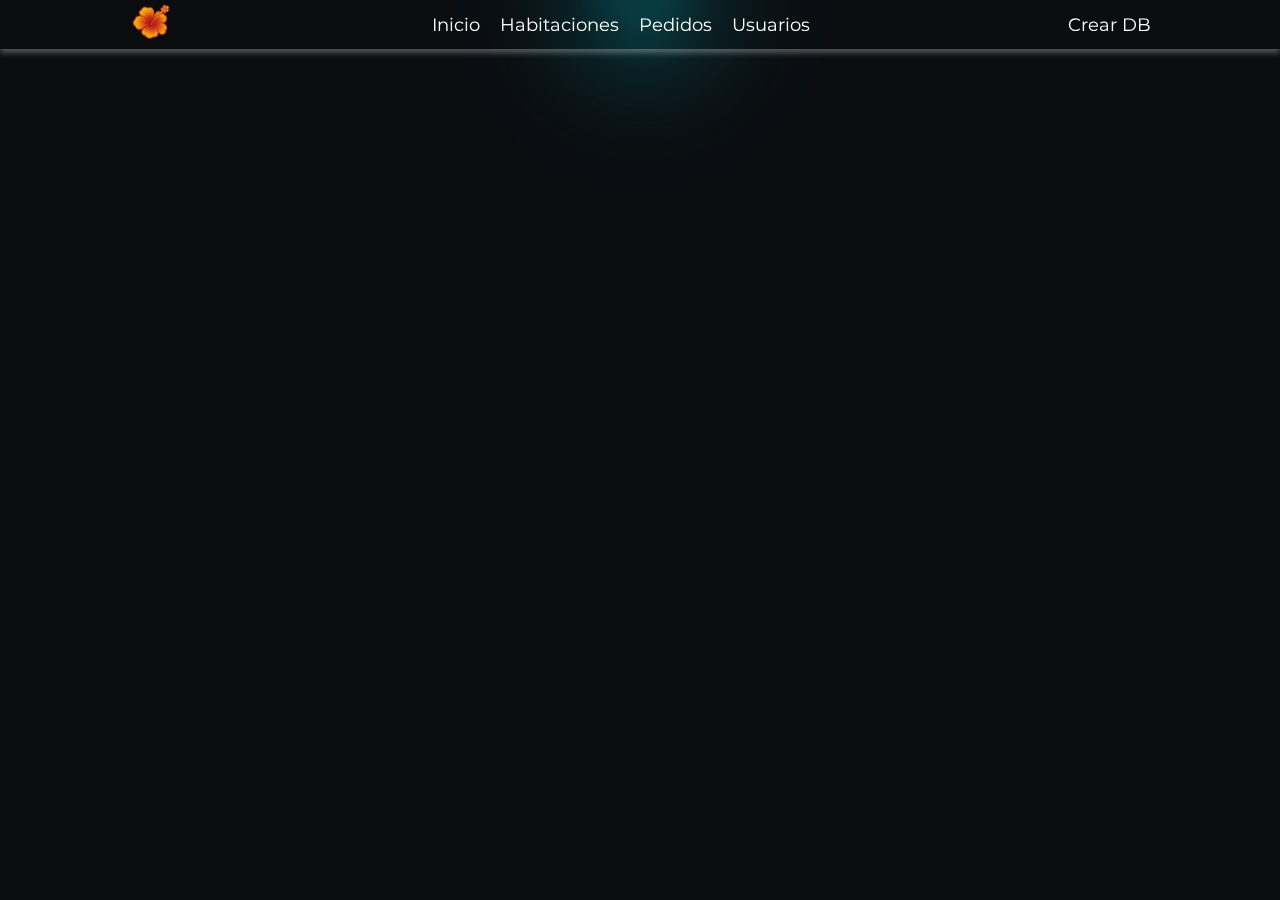
<file: admin/pages/habitaciones.html>
<!DOCTYPE html>
<html lang="en">
<head>
    <meta charset="UTF-8">
    <meta name="viewport" content="width=device-width, initial-scale=1.0">
    <link rel="preconnect" href="https://fonts.googleapis.com">
    <link rel="preconnect" href="https://fonts.gstatic.com" crossorigin>
    <link href="https://fonts.googleapis.com/css2?family=Montserrat:ital,wght@0,100..900;1,100..900&display=swap" rel="stylesheet">
    <title>Habitaciones</title>
    <style>
        body {
            margin: 0;
            width: 100%;
            height: 100vh;
            background-color: #0B0C10;
            color: white;
            font-family: "Montserrat";
        }
    </style>
</head>
<body>
    <header id="header"></header>


    <script type="text/javascript">
        fetch('../templates/header.html')
        .then(res => res.text())
        .then(data => {
            document.getElementById('header').innerHTML = data; 
            
            const a1 = document.querySelector(".hdr-a1");
            const a2 = document.querySelector(".hdr-a2");
            const a3 = document.querySelector(".hdr-a3");
            const a4 = document.querySelector(".hdr-a4");
            const light = document.querySelector(".bg-light");
            
            a1.addEventListener("mouseenter", () => {
                light.classList.add("active1");
            });
            a1.addEventListener("mouseleave", () => {
                light.classList.remove("active1")
            });
            
            a2.addEventListener("mouseenter", () => {
                light.classList.add("active2")
            });
            a2.addEventListener("mouseleave", () => {
                light.classList.remove("active2")
            });
            
            a3.addEventListener("mouseenter", () => {
                light.classList.add("active3")
            });
            a3.addEventListener("mouseleave", () => {
                light.classList.remove("active3")
            });
            
            a4.addEventListener("mouseenter", () => {
                light.classList.add("active4")
            });
            a4.addEventListener("mouseleave", () => {
                light.classList.remove("active4")
            });
        });
        
    </script>
</body>
</html>
</file>
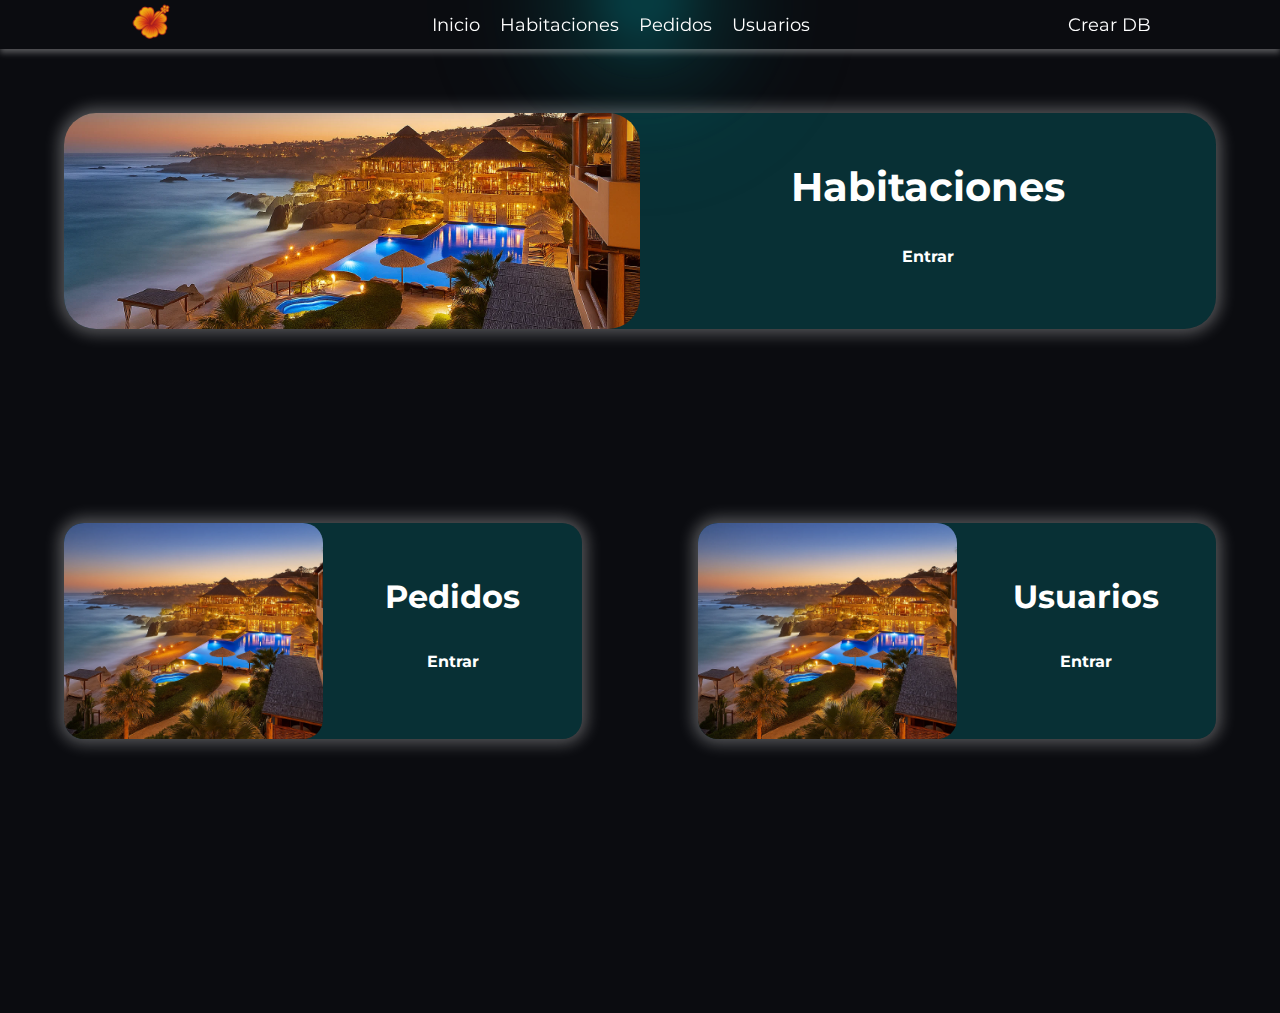
<file: admin/pages/panel.html>
<!DOCTYPE html>
<html lang="en">
<head>
    <meta charset="UTF-8">
    <meta name="viewport" content="width=device-width, initial-scale=1.0">
    <link rel="preconnect" href="https://fonts.googleapis.com">
    <link rel="preconnect" href="https://fonts.gstatic.com" crossorigin>
    <link href="https://fonts.googleapis.com/css2?family=Montserrat:ital,wght@0,100..900;1,100..900&display=swap" rel="stylesheet">
    <title>Panel de Admin</title>
    <style>
        body {
            margin: 0;
            width: 100%;
            height: 100vh;
            background-color: #0B0C10;
            color: white;
            overflow: hidden;
            font-family: "Montserrat";
        }
        
        .track {
            display: flex;
            flex-direction: column;
            gap: 50px;
            width: 90%;
            height: 100%;
            margin: 5% 5%;
        }
        
        .p-line1 {
            height: 40%;
        }
        
        .w-container {
            display: flex;
            flex-direction: row;
            width: 100%;
            height: 60%;
            min-height: 200px;
            border-radius: 32px;
            background-color: rgba(0, 194, 203, 0.2);
            box-shadow: 0 0 15px 5px rgba(255, 255, 255, 0.3);
        }
        
        .w-container div {
            width: 50%;
            display: flex; 
            flex-direction: column;
            justify-content: center;
            align-items: center;
            font-weight: bold;
            gap: 10%;
        }
        
        .w-container img {
            width: 50%;
            height: 100%;
            border-radius: 32px;
            object-fit: cover;
        }
        
        .w-span {
            font-size: 250%;
        }
        
        .p-line2 {
            display: flex;
            flex-direction: row;
            height: 40%;
            gap: 10%;
        }
        
        .h-container {
            background-color: rgba(0, 194, 203, 0.2);
            width: 45%;
            height: 60%;
            min-height: 150px;
            box-shadow: 0 0 15px 5px rgba(255, 255, 255, 0.3);
            border-radius: 20px;
            display: flex;
        }
        
        .h-container img {
            width: 50%;
            height: 100%;
            border-radius: 20px;
            object-fit: cover;
        }
        
        .h-container div {
            width: 50%;
            display: flex;
            flex-direction: column;
            justify-content: center;
            align-items: center;
            font-weight: bold;
            gap: 10%;
        }
        
        .h-span {
            font-size: 200%;
        }
        
        .btn-a {
            text-align: center;
            background-color: none;
            border: none;
            text-decoration: none;
            color: white;
            border-radius: 20px;
            width: 70%;
            height: 48px;
            display: flex;
            align-items: center;
            justify-content: center;
            transition: box-shadow 0.5s ease, background-color 0.3s ease, border 0.3s ease;
        }
        
        .w-container:hover div .btn1 {
            border: 2px solid white;
            box-shadow: 0 0 12px 4px white;
        }
        
        .btn1:hover {
            background-color: white;
            color: black;
        }
        
        .h-1:hover div .btn2 {
            border: 2px solid white;
            box-shadow: 0 0 12px 4px white;
        }
        
        .btn2:hover {
            background-color: white;
            color: black;
        }
        
        .h-2:hover div .btn3 {
            border: 2px solid white;
            box-shadow: 0 0 12px 4px white;
        }
        
        .btn3:hover {
            background-color: white;
            color: black;
        }
        
    </style>
</head>
<body>
    <header id="header"></header> 
    
    <div class="track">
        <div class="p-line1">
            <div class="w-container">
                <img src="../../assets/images/main-bg.webp" alt="IMG">
                <div>
                    <span class="w-span">Habitaciones</span>
                    <a href="habitaciones.php" class="btn-a btn1">Entrar</a>
                </div>
            </div>
        </div>
        <div class="p-line2">
            <div class="h-container h-1">
                <img src="../../assets/images/main-bg.webp" alt="">
                <div>
                    <span class="h-span">Pedidos</span>
                    <a href="pedidos.php" class="btn-a btn2">Entrar</a>
                </div>
            </div>
            <div class="h-container h-2">
                <img src="../../assets/images/main-bg.webp">
                <div>
                    <span class="h-span">Usuarios</span>
                    <a href="usuarios.php" class="btn-a btn3">Entrar</a>
                </div>
            </div>
        </div>
    </div>
    
    <script type="text/javascript">
        fetch('../templates/header.html')
        .then(res => res.text())
        .then(data => {
            document.getElementById('header').innerHTML = data; 
            
            const a1 = document.querySelector(".hdr-a1");
            const a2 = document.querySelector(".hdr-a2");
            const a3 = document.querySelector(".hdr-a3");
            const a4 = document.querySelector(".hdr-a4");
            const a5 = document.querySelector(".hdr-a5");
            const light = document.querySelector(".bg-light");
            
            a1.addEventListener("mouseenter", () => {
                light.classList.add("active1");
            });
            a1.addEventListener("mouseleave", () => {
                light.classList.remove("active1")
            });
            
            a2.addEventListener("mouseenter", () => {
                light.classList.add("active2")
            });
            a2.addEventListener("mouseleave", () => {
                light.classList.remove("active2")
            });
            
            a3.addEventListener("mouseenter", () => {
                light.classList.add("active3")
            });
            a3.addEventListener("mouseleave", () => {
                light.classList.remove("active3")
            });
            
            a4.addEventListener("mouseenter", () => {
                light.classList.add("active4")
            });
            a4.addEventListener("mouseleave", () => {
                light.classList.remove("active4")
            });
            
            a5.addEventListener("mouseenter", () => {
                light.classList.add("active5")
            });
            a5.addEventListener("mouseleave", () => {
                light.classList.remove("active5")
            });
        });
        
    </script>
</body>
</html>
</file>
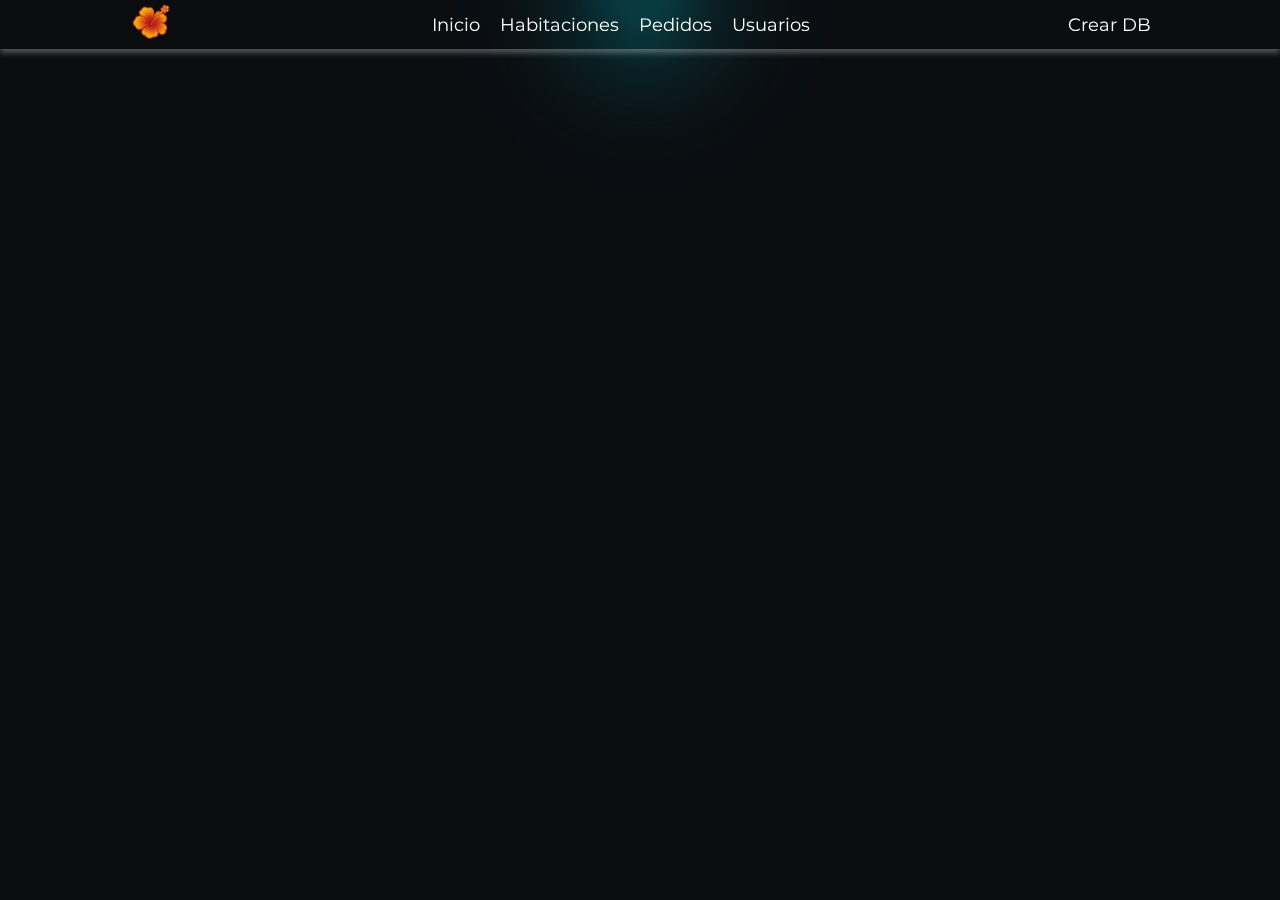
<file: admin/pages/pedidos.html>
<!DOCTYPE html>
<html lang="en">
<head>
    <meta charset="UTF-8">
    <meta name="viewport" content="width=device-width, initial-scale=1.0">
    <link rel="preconnect" href="https://fonts.googleapis.com">
    <link rel="preconnect" href="https://fonts.gstatic.com" crossorigin>
    <link href="https://fonts.googleapis.com/css2?family=Montserrat:ital,wght@0,100..900;1,100..900&display=swap" rel="stylesheet">
    <title>Pedidos</title>
    <style>
        body {
            margin: 0;
            width: 100%;
            height: 100vh;
            background-color: #0B0C10;
            color: white;
            font-family: "Montserrat";
        }
    </style>
</head>
<body>
    <header id="header"></header>


    <script type="text/javascript">
        fetch('../templates/header.html')
        .then(res => res.text())
        .then(data => {
            document.getElementById('header').innerHTML = data; 
            
            const a1 = document.querySelector(".hdr-a1");
            const a2 = document.querySelector(".hdr-a2");
            const a3 = document.querySelector(".hdr-a3");
            const a4 = document.querySelector(".hdr-a4");
            const light = document.querySelector(".bg-light");
            
            a1.addEventListener("mouseenter", () => {
                light.classList.add("active1");
            });
            a1.addEventListener("mouseleave", () => {
                light.classList.remove("active1")
            });
            
            a2.addEventListener("mouseenter", () => {
                light.classList.add("active2")
            });
            a2.addEventListener("mouseleave", () => {
                light.classList.remove("active2")
            });
            
            a3.addEventListener("mouseenter", () => {
                light.classList.add("active3")
            });
            a3.addEventListener("mouseleave", () => {
                light.classList.remove("active3")
            });
            
            a4.addEventListener("mouseenter", () => {
                light.classList.add("active4")
            });
            a4.addEventListener("mouseleave", () => {
                light.classList.remove("active4")
            });
        });
        
    </script>
</body>
</html>
</file>
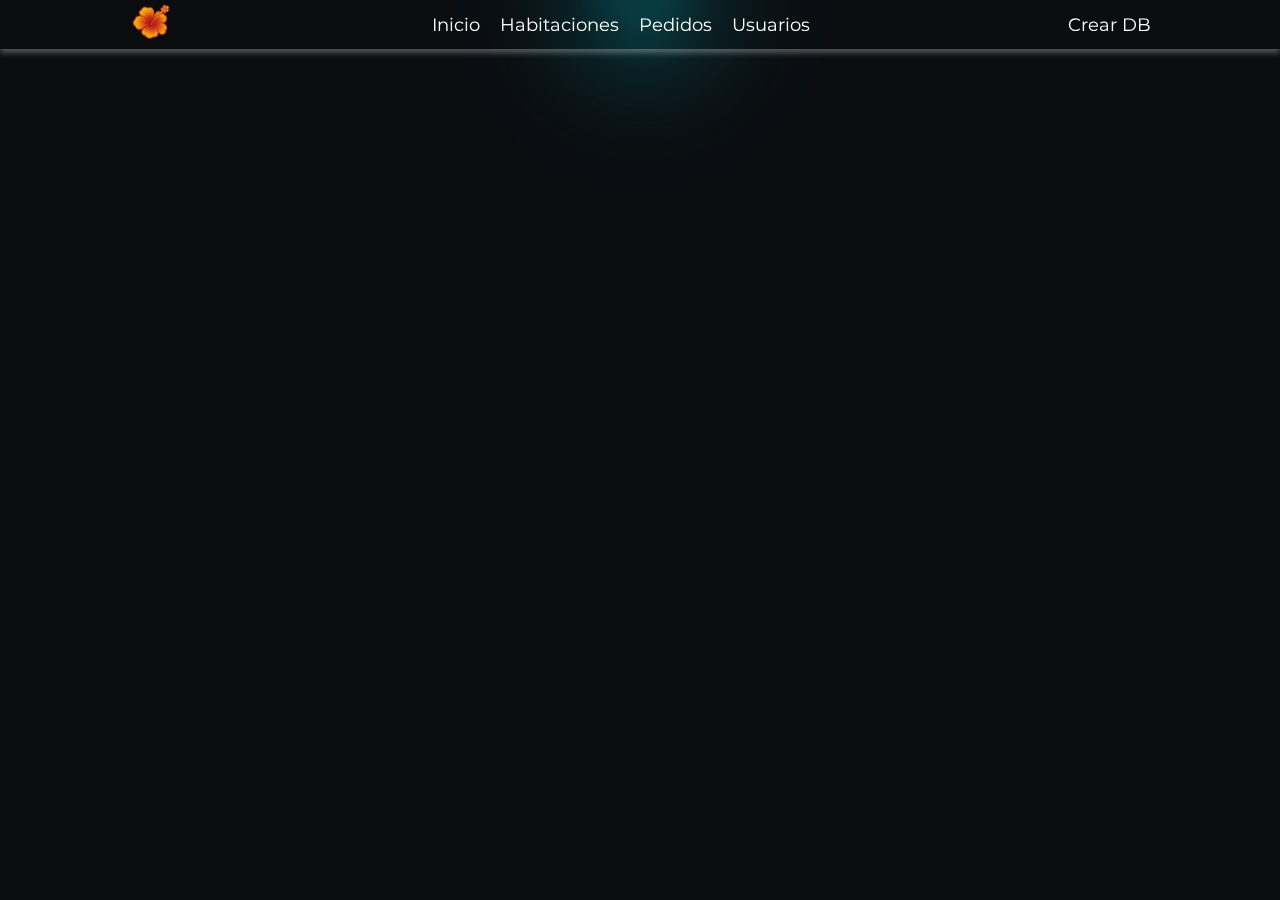
<file: admin/pages/usuarios.html>
<!DOCTYPE html>
<html lang="en">
<head>
    <meta charset="UTF-8">
    <meta name="viewport" content="width=device-width, initial-scale=1.0">
    <link rel="preconnect" href="https://fonts.googleapis.com">
    <link rel="preconnect" href="https://fonts.gstatic.com" crossorigin>
    <link href="https://fonts.googleapis.com/css2?family=Montserrat:ital,wght@0,100..900;1,100..900&display=swap" rel="stylesheet">
    <title>Usuarios</title>
    <style>
        body {
            margin: 0;
            width: 100%;
            height: 100vh;
            background-color: #0B0C10;
            color: white;
            font-family: "Montserrat";
        }
    </style>
</head>
<body>
    <header id="header"></header>


    <script type="text/javascript">
        fetch('../templates/header.html')
        .then(res => res.text())
        .then(data => {
            document.getElementById('header').innerHTML = data; 
            
            const a1 = document.querySelector(".hdr-a1");
            const a2 = document.querySelector(".hdr-a2");
            const a3 = document.querySelector(".hdr-a3");
            const a4 = document.querySelector(".hdr-a4");
            const light = document.querySelector(".bg-light");
            
            a1.addEventListener("mouseenter", () => {
                light.classList.add("active1");
            });
            a1.addEventListener("mouseleave", () => {
                light.classList.remove("active1")
            });
            
            a2.addEventListener("mouseenter", () => {
                light.classList.add("active2")
            });
            a2.addEventListener("mouseleave", () => {
                light.classList.remove("active2")
            });
            
            a3.addEventListener("mouseenter", () => {
                light.classList.add("active3")
            });
            a3.addEventListener("mouseleave", () => {
                light.classList.remove("active3")
            });
            
            a4.addEventListener("mouseenter", () => {
                light.classList.add("active4")
            });
            a4.addEventListener("mouseleave", () => {
                light.classList.remove("active4")
            });
        });
        
    </script>
</body>
</html>
</file>
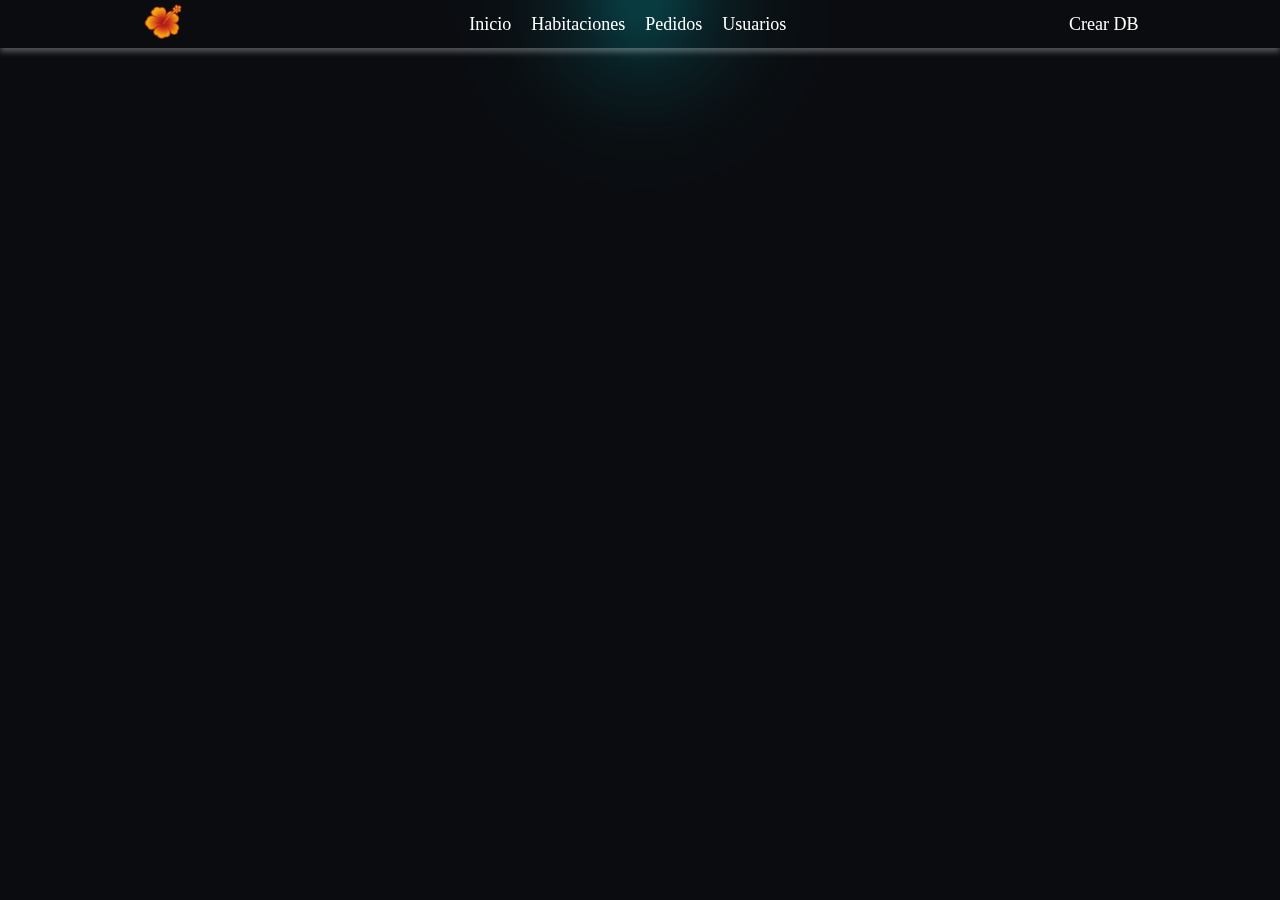
<file: admin/templates/header.html>
<!DOCTYPE html>
<html lang="en">
<head>
    <style>
        .bd1 {
            margin: 0;
            width: 100%;
            height: 48px;
            background-color: #0B0C10;
            color: white;
            overflow: hidden;
        }
        
        .hdr {
            position: sticky;
            z-index: 6;
            width: 100%;
            height: 100%;
            background: transparent;
            backdrop-filter: blur(10px);
            box-shadow: 0 4px 6px rgba(255, 255, 255, 0.3);
            display: flex;
            align-items: center;
            justify-content: space-around;
        }
        
        .hdr img {
            height: 100%;
            width: 45px;
        }
        
        .a {
            display: flex;
            gap: 20px;
        }
        
        .hdr-a {
            color: white;
            text-decoration: none;
            font-size: large;
            width: fit-content;
        }
        
        .hdr-a1 {
            transition: font-weight 0.5s ease, text-shadow 1s ease 0.3s;
        }
        
        .hdr-a1:hover {
            font-weight: bold;
            text-shadow: 
            0 0 25px rgba(200, 200, 200, 1),
            0 20px 6px rgba(0, 0, 0, 0.7);
        }
        
        .hdr-a2 {
            transition: font-weight 0.5s ease, text-shadow 1s ease 0.3s;
        }
        
        .hdr-a2:hover {
            font-weight: bold;
            text-shadow: 
            0 0 25px rgba(200, 200, 200, 1),
            0 20px 6px rgba(0, 0, 0, 0.7);
        }
        
        .hdr-a3 {
            transition: font-weight 0.5s ease, text-shadow 1s ease 0.3s;
        }
        
        .hdr-a3:hover {
            font-weight: bold;
            text-shadow: 
            0 0 25px rgba(200, 200, 200, 1),
            0 20px 6px rgba(0, 0, 0, 0.7);
        }
        
        .hdr-a4 {
            transition: font-weight 0.5s ease, text-shadow 1s ease 0.3s;
        }
        
        .hdr-a4:hover {
            font-weight: bold;
            text-shadow: 
            0 0 25px rgba(200, 200, 200, 1),
            0 20px 6px rgba(0, 0, 0, 0.7);
        }
        
        .hdr-a5 {
            transition: font-weight 0.5s ease, text-shadow 1s ease 0.3s;
        }
        
        .hdr-a5:hover {
            font-weight: bold;
            text-shadow: 
            0 0 25px rgba(200, 200, 200, 1),
            0 20px 6px rgba(0, 0, 0, 0.7);
        }
        
        .bg-light {
            width: 5px;
            height: 5px;
            background-color: #0B0C10;  
            border-radius: 50%;
            box-shadow:
            0 0 40px 40px rgba(0, 194, 203, 0.2),
            0 0 80px 80px rgba(0, 194, 203, 0.15),
            0 0 120px 120px rgba(0, 194, 203, 0.1);
            opacity: 0.8;
            position: absolute;
            top: -2.5px;
            left: 50%;
            transition: translate 1s ease;
        }
        
        .active1 {
            translate: -175px 22.5px;
        }
        
        .active2 {
            translate: -75px 22.5px;
        }
        
        .active3 {
            translate: 37px 22.5px;
        }
        
        .active4 {
            translate: 125px 22.5px;
        }
        
        .active5 {
            translate: 490px 22.5px;
        }
    </style>
</head>
<body class="bd1">
    <div class="hdr">
        <a href="../../index.html"><img src="../../assets/images/Logo_Beleza.png" alt="Logo"></a>
        <div class="a">
            <a class="hdr-a1 hdr-a" href="../pages/panel.html">Inicio</a>
            <a class="hdr-a2 hdr-a" href="../pages/habitaciones.php">Habitaciones</a>
            <a class="hdr-a3 hdr-a" href="../pages/pedidos.php">Pedidos</a>
            <a class="hdr-a4 hdr-a" href="../pages/usuarios.php">Usuarios</a>
        </div>
        <div><a class="hdr-a5 hdr-a" href="../../config/create.php">Crear DB</a></div>
    </div>
    <div class="bg-light"></div>
</body>
</html>
</file>
